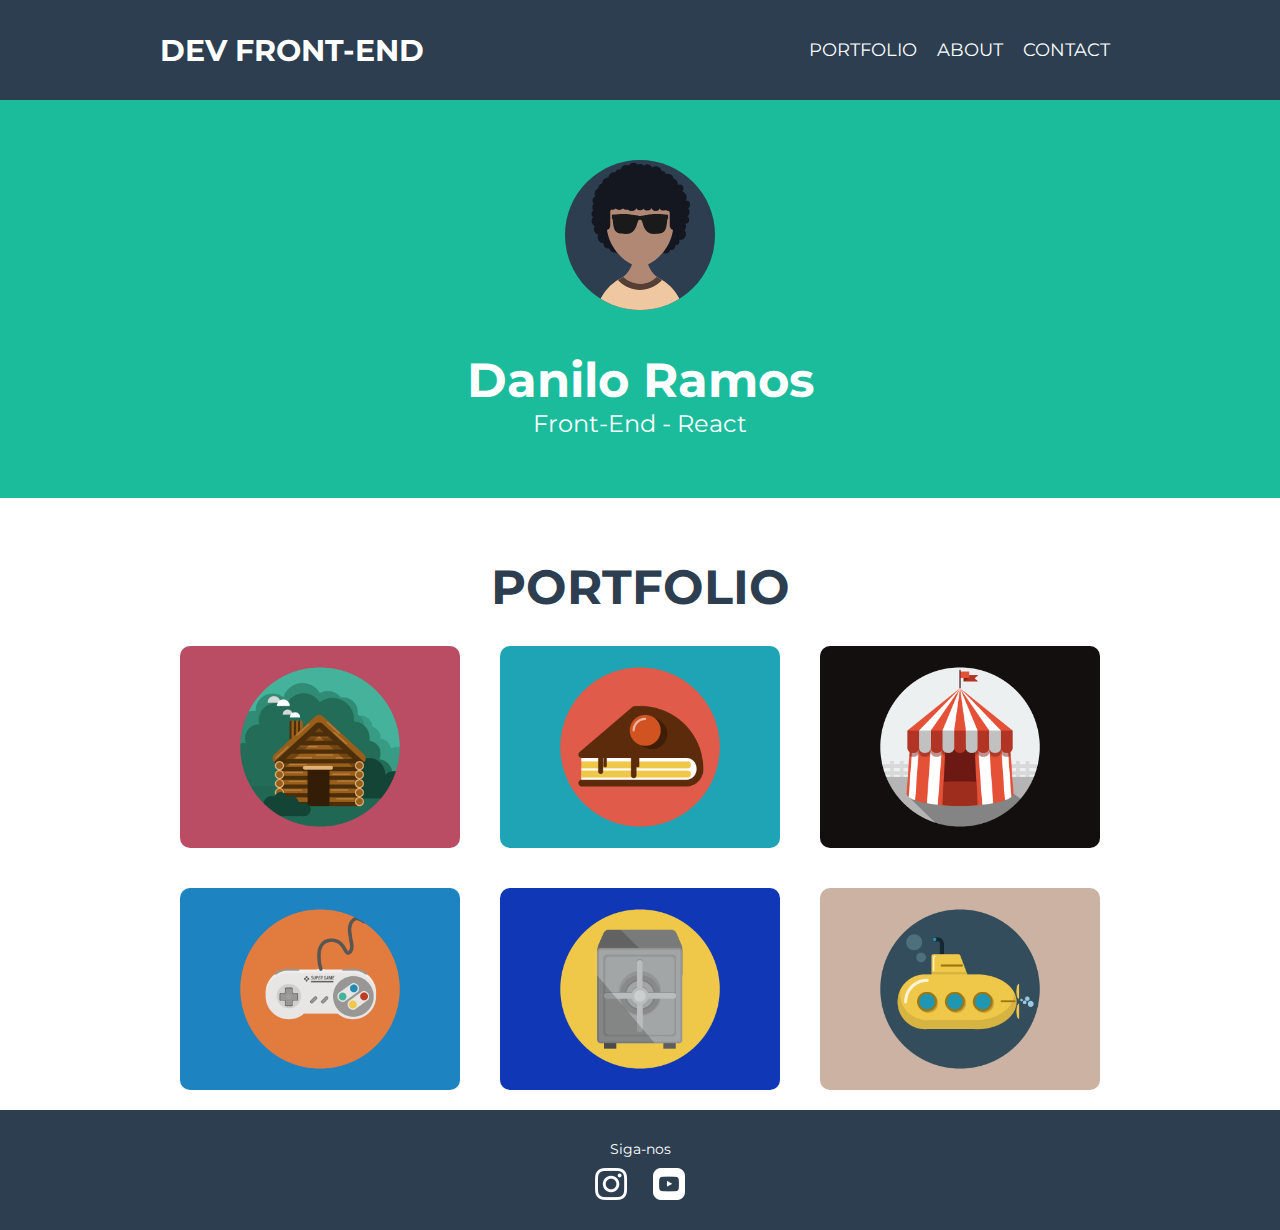
<file: index.html>
<!DOCTYPE html>
<html lang="pt-br">
  <head>
    <meta charset="UTF-8" />
    <meta http-equiv="X-UA-Compatible" content="IE=edge" />
    <meta name="viewport" content="width=device-width, initial-scale=1.0" />
    <title>Meu Perfil</title>

    <link rel="preconnect" href="https://fonts.googleapis.com" />
    <link rel="preconnect" href="https://fonts.gstatic.com" crossorigin />
    <link
      href="https://fonts.googleapis.com/css2?family=Montserrat:wght@400;700&display=swap"
      rel="stylesheet"
    />

    <link rel="stylesheet" href="css/styles.css" />
  </head>
  <body>
    <header class="nav-container">
      <nav class="nav-main">
        <a class="nav-brand" href="">Dev Front-End</a>
        <ul class="menu-items">
          <li><a href="#portfolio">Portfolio</a></li>
          <li><a href="#">About</a></li>
          <li>
            <a href="https://github.com/DanilodRamos?tab=stars" target="_blank">Contact</a>
          </li>
        </ul>
      </nav>
    </header>
    <main>
      <section class="profile-container">
        <div class="profile-avatar">
          <img src="img/profile.svg" alt="Meu perfil" />
        </div>
        <h1 class="profile-title">Danilo Ramos</h1>
        <p class="profile-description">Front-End  - React</p>
      </section>
      <section id="portfolio">
        <h2 class="portfolio-title">Portfolio</h2>

        <div class="portfolio-container">
          <img class="portfolio-item" src="img/portfolio1.png" alt="Portfolio 1" />
          <img class="portfolio-item" src="img/portfolio2.png" alt="Portfolio 2" />
          <img class="portfolio-item" src="img/portfolio3.png" alt="Portfolio 3" />
          <img class="portfolio-item" src="img/portfolio4.png" alt="Portfolio 4" />
          <img class="portfolio-item" src="img/portfolio5.png" alt="Portfolio 5" />
          <img class="portfolio-item" src="img/portfolio6.png" alt="Portfolio 6" />
        </div>
      </section>
    </main>
    <footer>
      <div class="footer-title">Siga-nos</div>
      <div class="social-container">
        <a href="https://instagram.com/danilodramos"
          ><img src="img/instagram.png" alt="Instagram"
        /></a>
        <a href="https://www.youtube.com/channel/UCLx5O7eezf17XwlekHxskrg"
          ><img src="img/youtube.png" alt="Youtube"
        /></a>
      </div>
    </footer>
  </body>
</html>
</file>
<file: css/styles.css>
/* ELEMENTS */

* {
    box-sizing: border-box;
}

html, body {
    padding: 0;
    margin: 0;
    font-family: "Montserrat", sans-serif;
}

footer {
    height: 120px;
    background-color: #2C3E50;
    display: flex;
    flex-direction: column;
    align-items: center;
}

/* CLASSES, IDS */

.nav-container {
    background-color: #2C3E50;
    height: 100px;
    width: 100%;
    padding: 20px;
    position: fixed;
}

.nav-main {
    width: 100%;
    max-width: 960px;
    margin: 0 auto;
    display: flex;
    flex-direction: column;
    align-items: center;
}

.nav-main a {
    color: #FFF;
    text-transform: uppercase;
    text-decoration: none;
}

.menu-items {
    display: flex;
    list-style-type: none;
    margin: 0;
    padding: 0;
}

.menu-items li {
    margin: 10px;
    font-size: 14px;
}

.nav-brand {
    font-size: 18px;
    font-weight: 700;
    margin-bottom: 5px;
}

.profile-container {
    background-color: #1ABC9C;
    color: #FFF;
    padding: 160px 0 60px 0;
    display: flex;
    flex-direction: column;
    align-items: center;
}

.profile-avatar img {
    width: 150px;
}

.profile-title {
    margin: 35px 0 0 0;
    font-size: 2rem;
}

.profile-description {
    margin: 0;
    font-size: 1rem;
}

#portfolio {
    width: 100%;
    max-width: 960px;
    margin: 0 auto;
}

.portfolio-title {
    font-size: 2rem;
    text-transform: uppercase;
    text-align: center;
    color: #2C3E50;
    margin: 60px 0 10px 0;
}

.portfolio-container {
    display: flex;
    justify-content: center;
    flex-wrap: wrap;
}

.portfolio-item {
    width: calc(100% - 40px);
    max-width: 420px;
    border-radius: 10px;
    cursor: pointer;
    margin: 20px;
}

.footer-title {
    color: #FFF;
    font-size: 14px;
    margin-top: 30px;
}

.social-container img {
    width: 32px;
    height: 32px;
    margin: 10px;
}

@media(min-width: 576px) {

    html {
        font-size: 20px;
    }
}

@media(min-width: 768px) {

    html {
        font-size: 24px;
    }

    .portfolio-item {
        width: 280px;
    }

    .nav-container {
        display: flex;
    }

    .nav-main {
        flex-direction: row;
        justify-content: space-between;
    }

    .nav-brand {
        font-size: 30px;
        margin-bottom: 0;
    }

    .menu-items li {
        font-size: 18px;
    }
}
</file>
